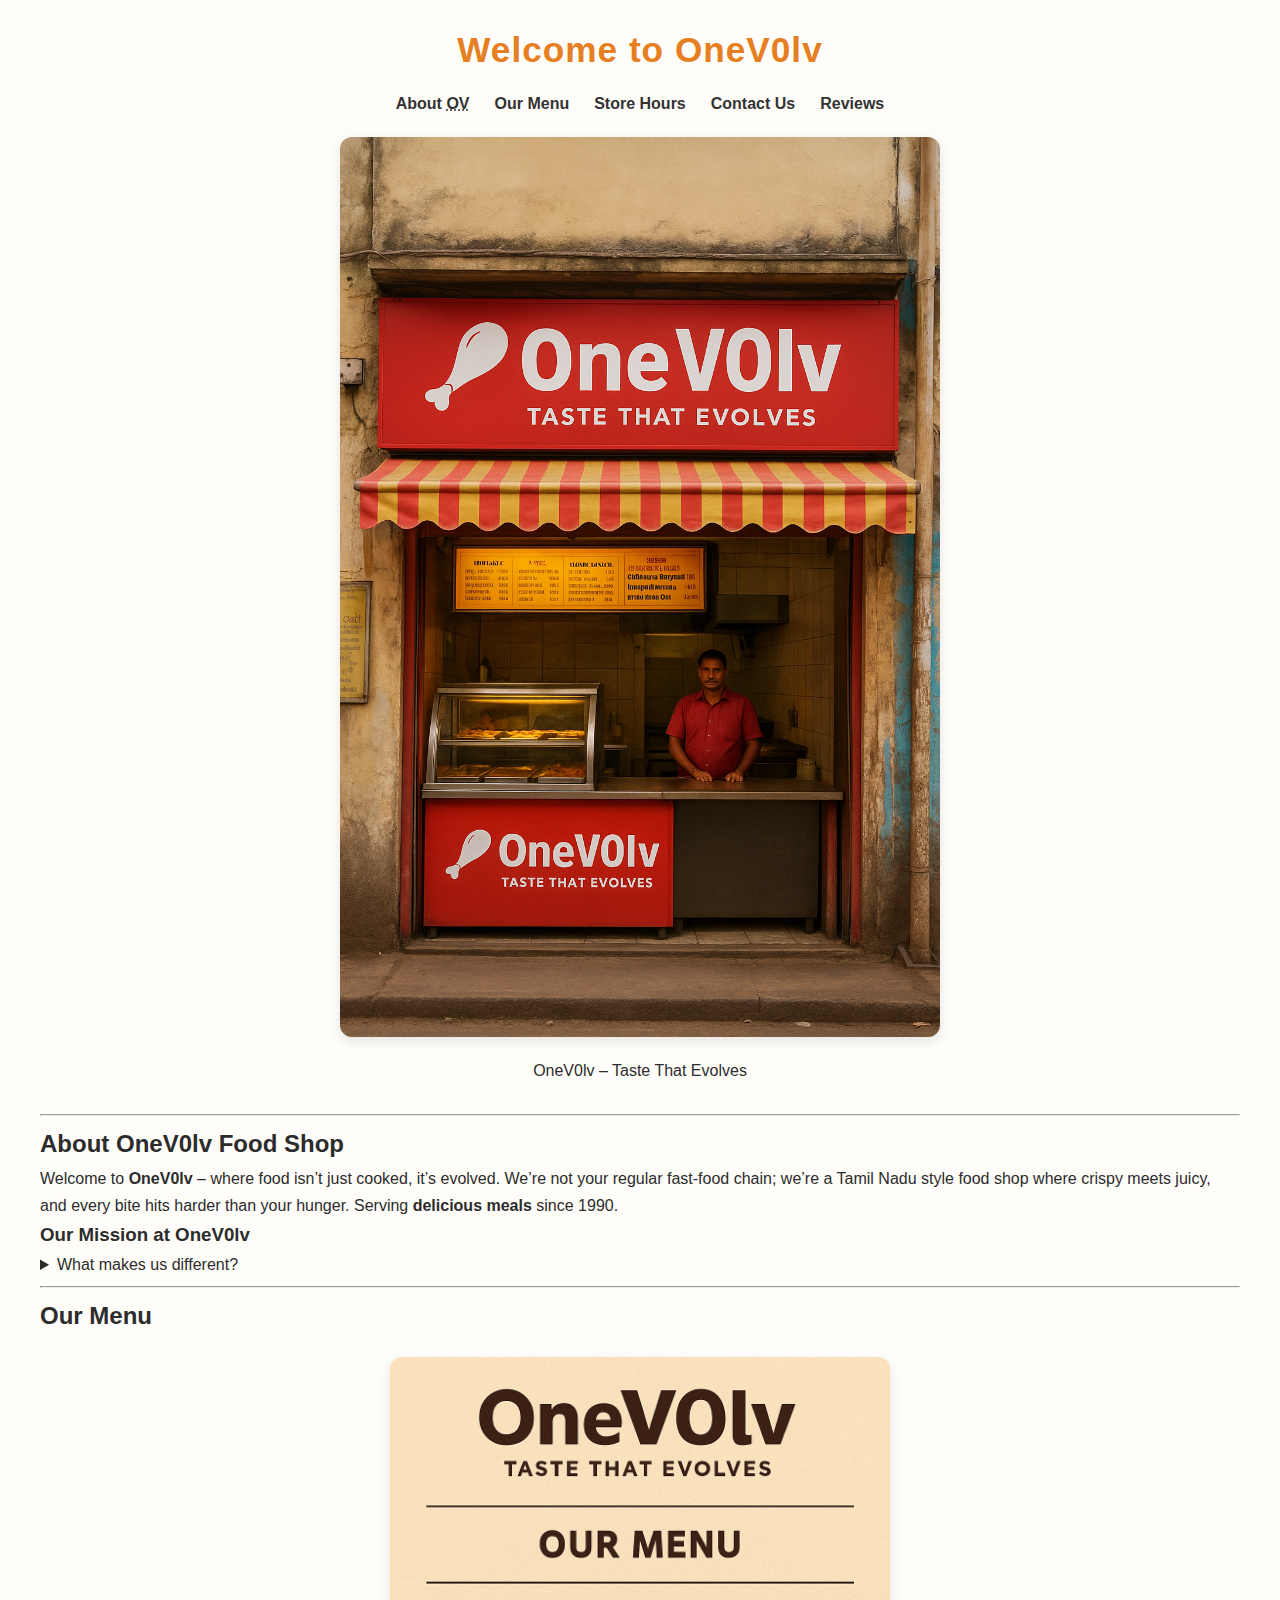
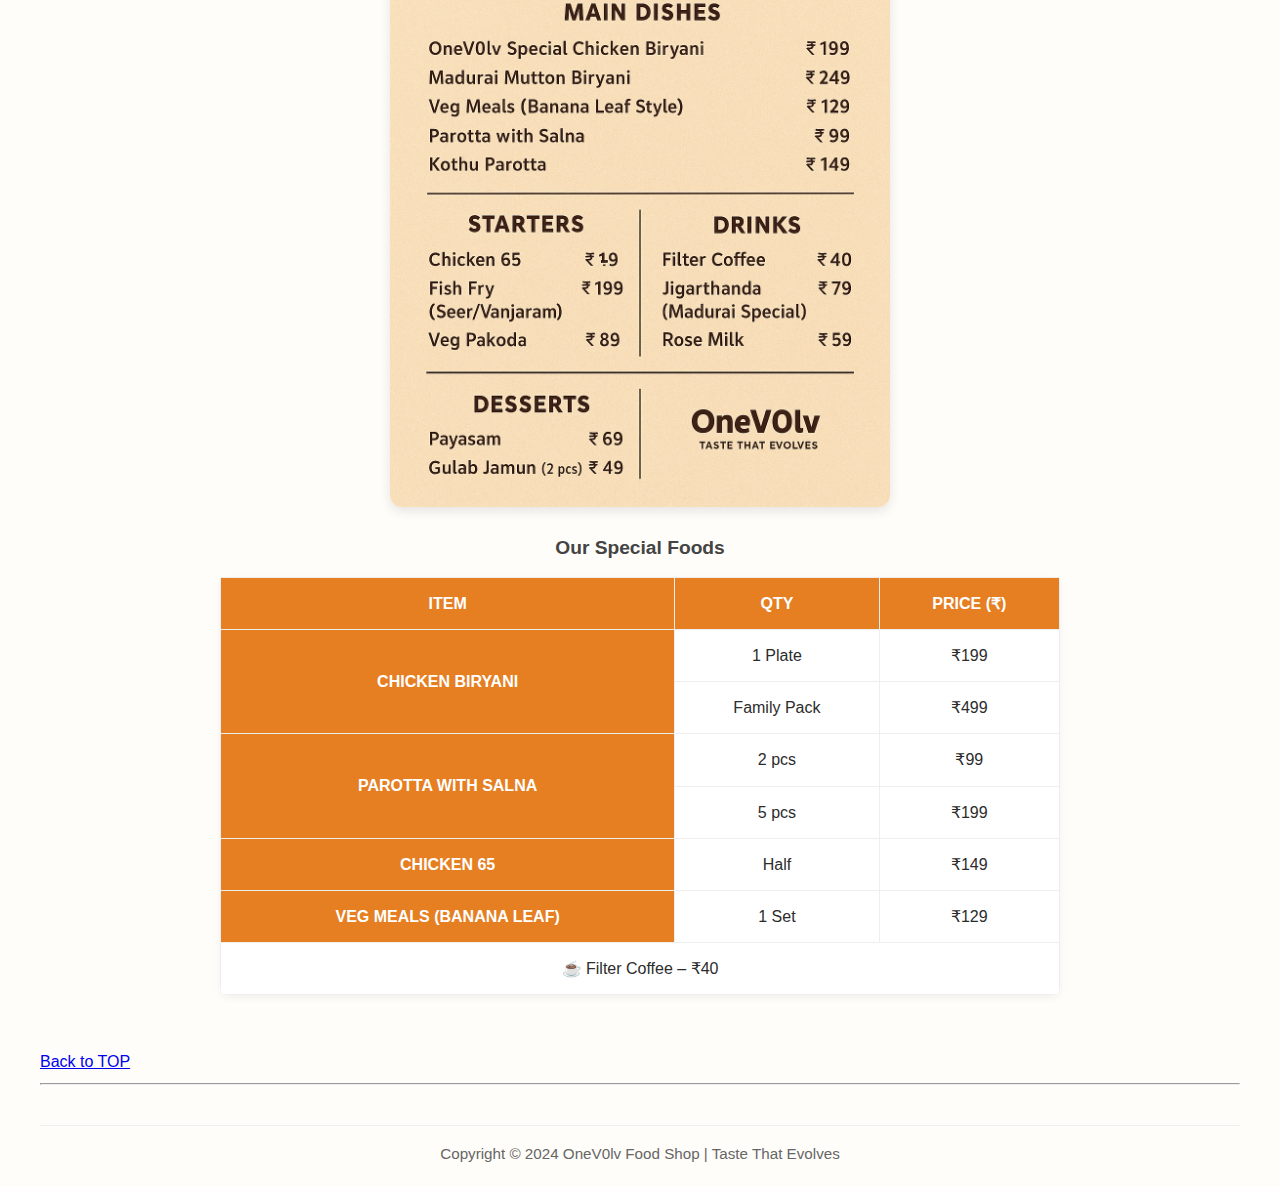
<file: index.html>
<!DOCTYPE html>
<html lang="en">

<head>
    <meta charset="UTF-8">
    <meta name="author" content="Dharun">
    <meta name="description" content="OneV0lv Tamil Nadu Style Food Shop">
    <title>OneV0lv Food Shop</title>
    <link rel="icon" href="favicon.ico" type="image/x-icon">
    <link rel="stylesheet" href="css/styles.css">
</head>

<body>
    <header>
        <nav>
            <h1>Welcome to OneV0lv</h1>
            <ul>
                <li><a href="#about">About <abbr title="OneV0lv">OV</abbr></a></li>
                <li><a href="#menu">Our Menu</a></li>
                <li><a href="hours.html">Store Hours</a></li>
                <li><a href="contact.html">Contact Us</a></li>
                <li><a href="reviews.html">Reviews</a></li>
            </ul>
        </nav>

        <figure>
            <img src="image/index-Onevolv.png" alt="OneV0lv Food Shop" 
                 title="Authentic Tamil Nadu Flavors" width="600" height="400">
            <figcaption>OneV0lv – Taste That Evolves</figcaption>
        </figure>
    </header>

    <hr>

    <main>
        <!-- About Section -->
        <article id="about">
            <h2>About OneV0lv Food Shop</h2>
            <p>
                Welcome to <strong>OneV0lv</strong> – where food isn’t just cooked, it’s evolved.  
                We’re not your regular fast-food chain; we’re a Tamil Nadu style food shop where 
                crispy meets juicy, and every bite hits harder than your hunger.  
                Serving <strong>delicious meals</strong> since <time datetime="1990">1990</time>.
            </p>

            <aside>
                <h3>Our Mission at OneV0lv</h3>
                <details>
                    <summary>What makes us different?</summary>
                    <p>🍲 Serve Fresh – Quality ingredients cooked with authentic Tamil spices.</p>
                    <p>⚡ Serve Fast – Because hunger waits for nobody.</p>
                    <p>🔥 Serve Bold – Flavors that slap your taste buds awake!</p>
                </details>
            </aside>
        </article>

        <hr>

        <!-- Menu Section -->
        <article id="menu">
            <h2>Our Menu</h2>
            <img src="image/menu-OneVolv.png" alt="Tamil Nadu Food Menu" width="500">

            <table>
                <caption>Our Special Foods</caption>
                <thead>
                    <tr>
                        <th scope="col">Item</th>
                        <th scope="col">Qty</th>
                        <th scope="col">Price (₹)</th>
                    </tr>
                </thead>
                <tbody>
                    <!-- Biryani -->
                    <tr>
                        <th scope="rowgroup" rowspan="2">Chicken Biryani</th>
                        <td>1 Plate</td>
                        <td>₹199</td>
                    </tr>
                    <tr>
                        <td>Family Pack</td>
                        <td>₹499</td>
                    </tr>

                    <!-- Parotta -->
                    <tr>
                        <th scope="rowgroup" rowspan="2">Parotta with Salna</th>
                        <td>2 pcs</td>
                        <td>₹99</td>
                    </tr>
                    <tr>
                        <td>5 pcs</td>
                        <td>₹199</td>
                    </tr>

                    <!-- Snacks -->
                    <tr>
                        <th scope="row">Chicken 65</th>
                        <td>Half</td>
                        <td>₹149</td>
                    </tr>
                    <tr>
                        <th scope="row">Veg Meals (Banana Leaf)</th>
                        <td>1 Set</td>
                        <td>₹129</td>
                    </tr>
                </tbody>
                <tfoot>
                    <tr>
                        <td colspan="3">☕ Filter Coffee – ₹40</td>
                    </tr>
                </tfoot>
            </table>

            <br>
            <p><a href="#">Back to TOP </a></p>
        </article>
    </main>

    <hr>

    <footer>
        <p>Copyright &copy; 2024 OneV0lv Food Shop | Taste That Evolves</p>
    </footer>
</body>
</html>
</file>
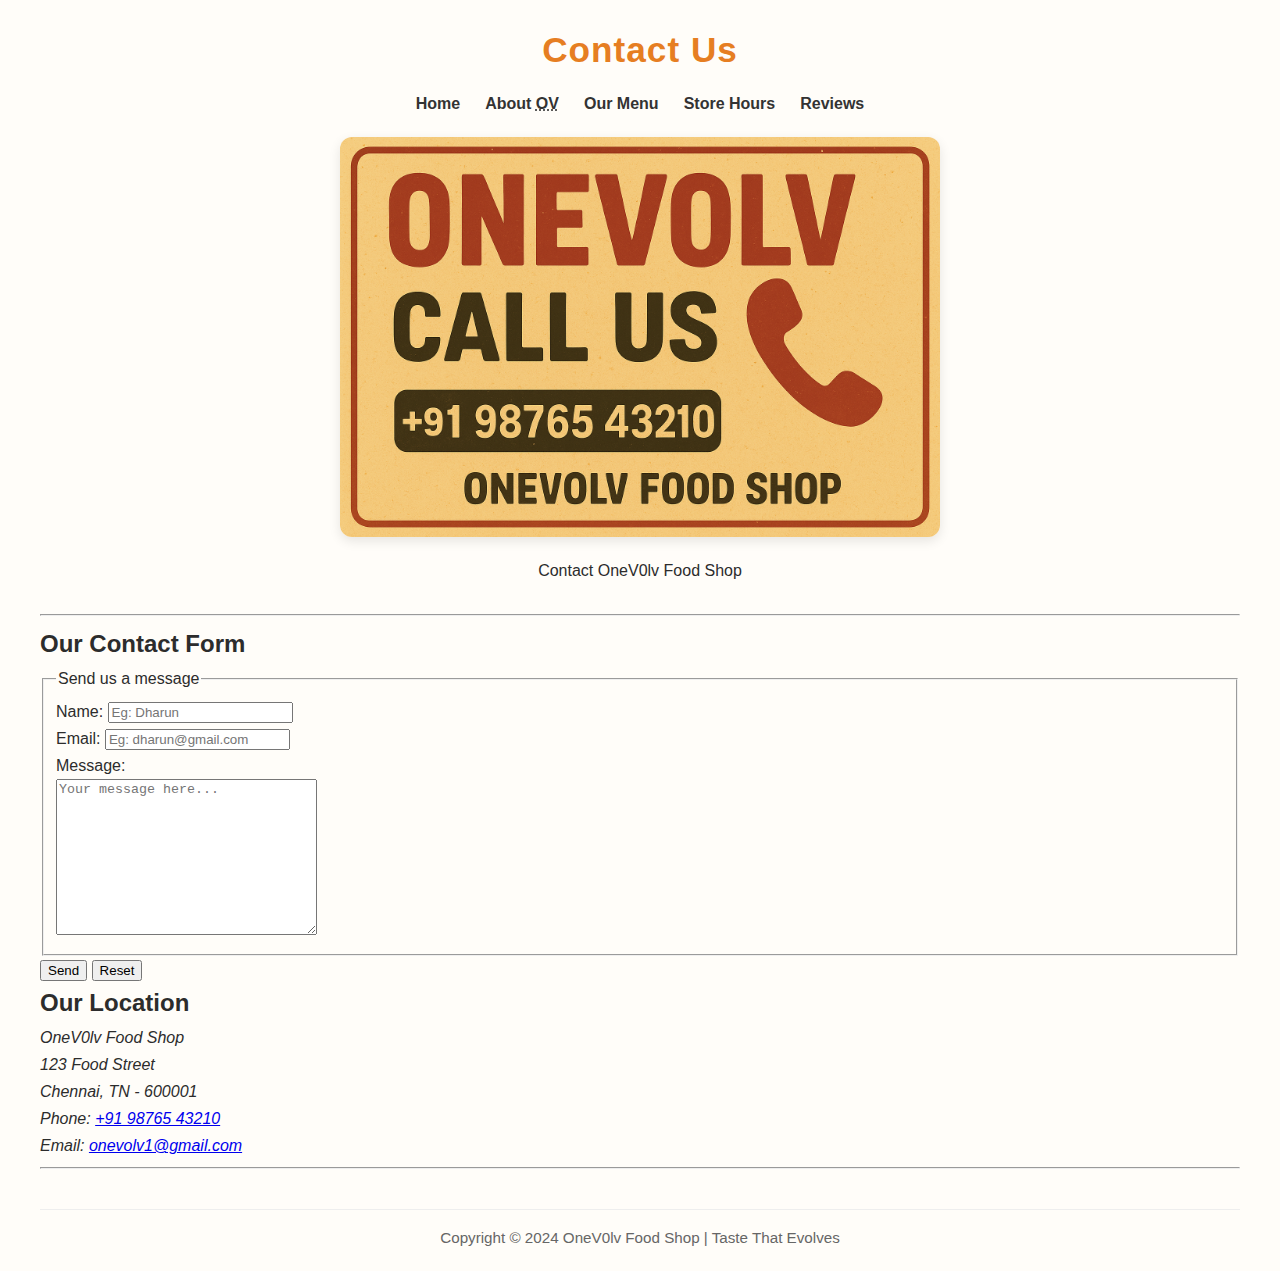
<file: contact.html>
<!DOCTYPE html>
<html lang="en">

<head>
    <meta charset="UTF-8">
    <meta name="author" content="Dharun">
    <meta name="description" content="Contact OneV0lv Food Shop">
    <title>Contact Us - OneV0lv</title>
    <link rel="icon" href="favicon.ico" type="image/x-icon">
    <link rel="stylesheet" href="css/styles.css">
</head>

<body>
    <header>
        <h1>Contact Us</h1>
        <nav>
            <ul>
                <li><a href="index.html">Home</a></li>
                <li><a href="index.html#about">About <abbr title="OneV0lv">OV</abbr></a></li>
                <li><a href="index.html#menu">Our Menu</a></li>
                <li><a href="hours.html">Store Hours</a></li>
                <li><a href="reviews.html">Reviews</a></li>
            </ul>
        </nav>

        <figure>
            <img src="image/contact-OneVolv.png" 
                 alt="Contact board for OneV0lv Food Shop" 
                 title="We love to hear from you" 
                 width="600" height="400">
            <figcaption>Contact OneV0lv Food Shop</figcaption>
        </figure>
    </header>

    <hr>

    <main>
        <!-- Contact Form -->
        <section>
            <h2>Our Contact Form</h2>
            <form action="https://example.com/submit" method="post">
                <fieldset>
                    <legend>Send us a message</legend>
                    <p>
                        <label for="name">Name:</label>
                        <input type="text" id="name" name="name" placeholder="Eg: Dharun" required>
                    </p>
                    <p>
                        <label for="email">Email:</label>
                        <input type="email" id="email" name="email" placeholder="Eg: dharun@gmail.com" required>
                    </p>
                    <p>
                        <label for="message">Message:</label><br>
                        <textarea name="message" id="message" cols="30" rows="10" placeholder="Your message here..." required></textarea>
                    </p>
                </fieldset>
                <button type="submit">Send</button>
                <button type="reset">Reset</button>
            </form>
        </section>

        <!-- Location Info -->
        <section>
            <h2>Our Location</h2>
            <address>
                OneV0lv Food Shop<br>
                123 Food Street<br>
                Chennai, TN - 600001<br>
                Phone: <a href="tel:+919876543210">+91 98765 43210</a><br>
                Email: <a href="mailto:onevolv1@gmail.com">onevolv1@gmail.com</a>
            </address>
        </section>
    </main>

    <hr>

    <footer>
        <p>Copyright &copy; 2024 OneV0lv Food Shop | Taste That Evolves</p>
    </footer>
</body>
</html>
</file>
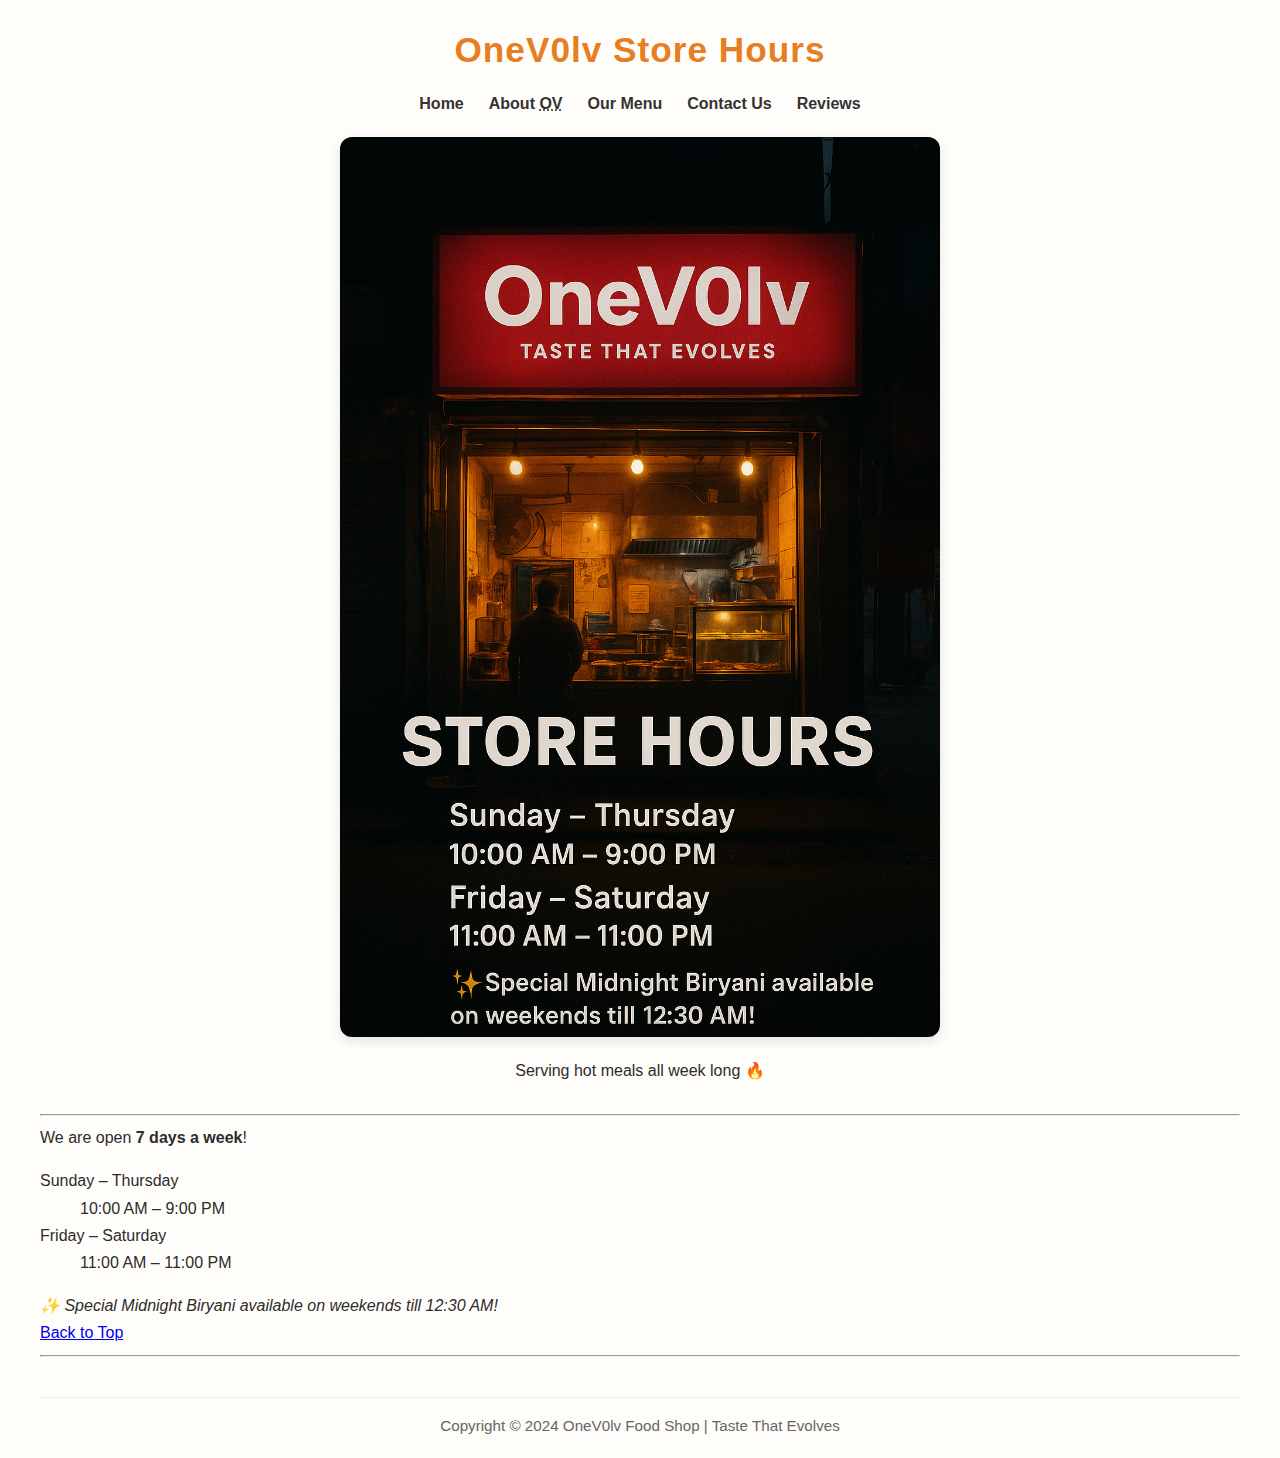
<file: hours.html>
<!DOCTYPE html>
<html lang="en">

<head>
    <meta charset="UTF-8">
    <meta name="author" content="Dharun">
    <meta name="description" content="Store hours for OneV0lv Food Shop">
    <title>OneV0lv Store Hours</title>
    <link rel="icon" href="favicon.ico" type="image/x-icon">
    <link rel="stylesheet" href="css/styles.css">
</head>

<body>
    <header>
        <h1>OneV0lv Store Hours</h1>
        <nav>
            <ul>
                <li><a href="index.html">Home</a></li>
                <li><a href="index.html#about">About <abbr title="OneV0lv">OV</abbr></a></li>
                <li><a href="index.html#menu">Our Menu</a></li>
                <li><a href="contact.html">Contact Us</a></li>
                <li><a href="reviews.html">Reviews</a></li>
            </ul>
        </nav>

        <figure>
            <img src="image/hours-OneVolv.png" 
                 alt="OneV0lv Store Timings" 
                 title="OneV0lv Shop Hours" 
                 width="600" height="400">
            <figcaption>Serving hot meals all week long 🔥</figcaption>
        </figure>
    </header>

    <hr>

    <main>
        <p>We are open <strong>7 days a week</strong>!</p>
        <dl>
            <dt>Sunday – Thursday</dt>
            <dd>10:00 AM – 9:00 PM</dd>
            
            <dt>Friday – Saturday</dt>
            <dd>11:00 AM – 11:00 PM</dd>
        </dl>

        <p><em>✨ Special Midnight Biryani available on weekends till 12:30 AM!</em></p>

        <p><a href="#">Back to Top</a></p>
    </main>

    <hr>

    <footer>
        <p>Copyright &copy; 2024 OneV0lv Food Shop | Taste That Evolves</p>
    </footer>
</body>
</html>
</file>
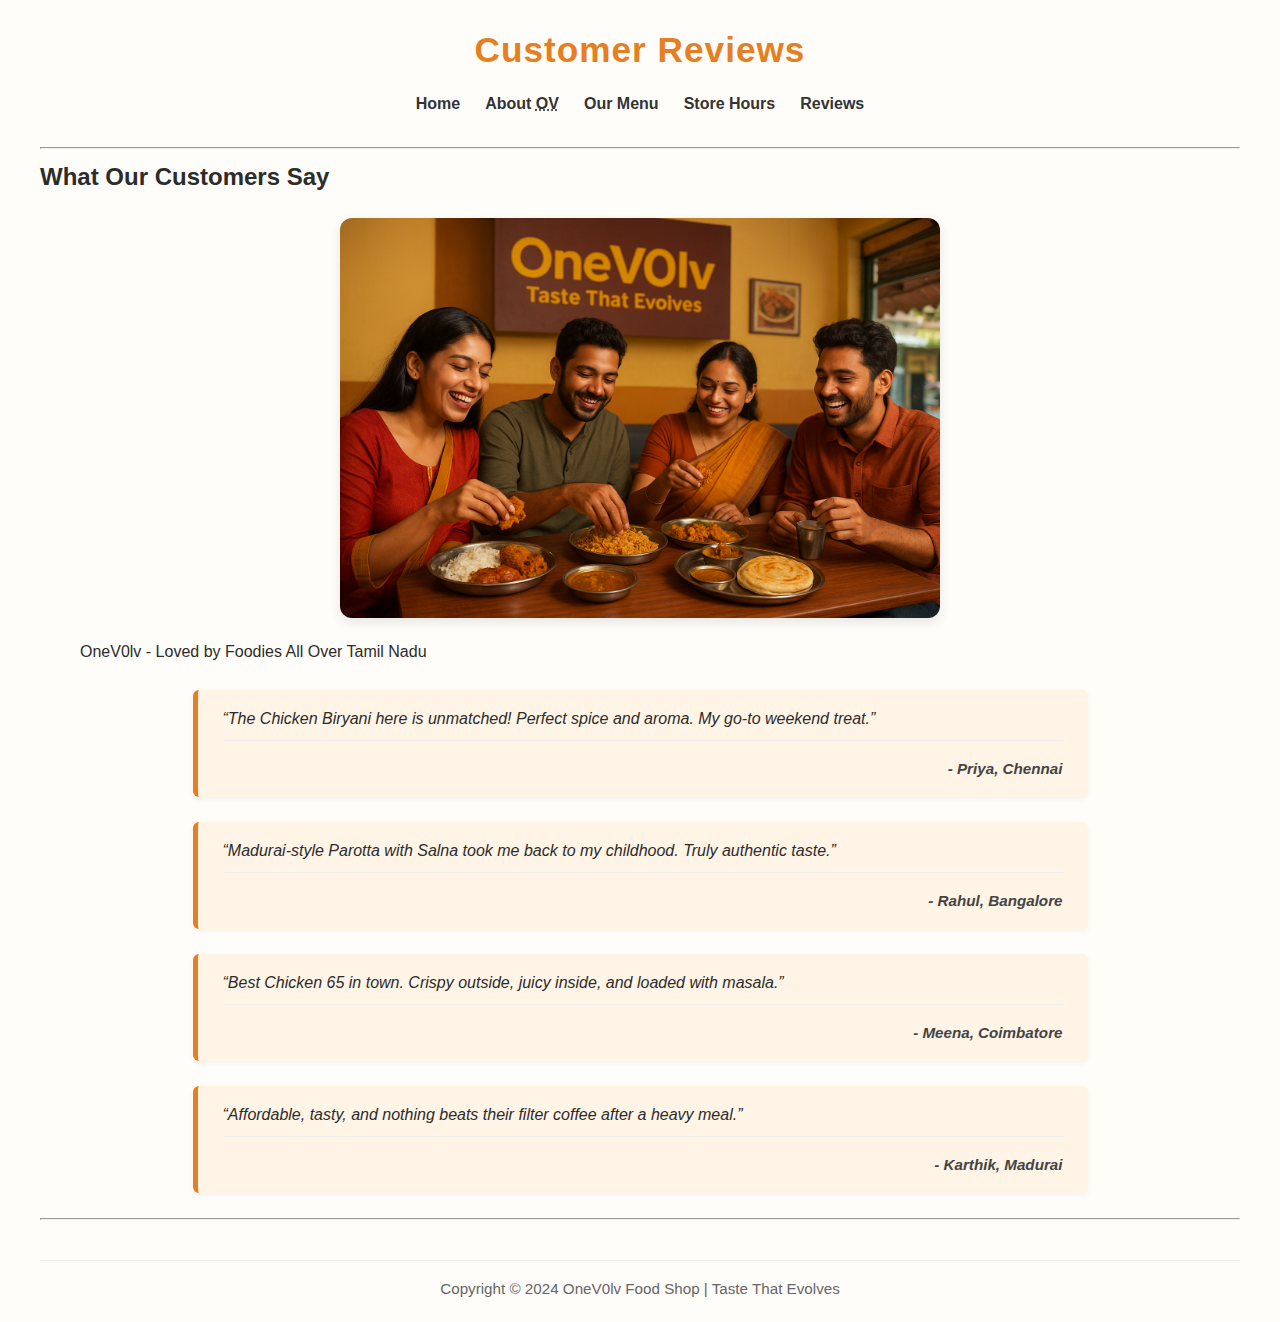
<file: reviews.html>
<!DOCTYPE html>
<html lang="en">

<head>
    <meta charset="UTF-8">
    <meta name="author" content="Dharun">
    <meta name="description" content="Customer Reviews for OneV0lv Food Shop">
    <title>OneV0lv - Reviews</title>
    <link rel="icon" href="favicon.ico" type="image/x-icon">
    <link rel="stylesheet" href="css/styles.css">
</head>

<body>
    <header>
        <h1>Customer Reviews</h1>
        <nav>
            <ul>
                <li><a href="index.html">Home</a></li>
                <li><a href="index.html#about">About <abbr title="OneV0lv">OV</abbr></a></li>
                <li><a href="index.html#menu">Our Menu</a></li>
                <li><a href="hours.html">Store Hours</a></li>
                <li><a href="reviews.html">Reviews</a></li>
            </ul>
        </nav>
    </header>
    <hr>

    <main>
        <article id="reviews">
            <h2>What Our Customers Say</h2>

            <figure>
                <img src="image/reviews-OneVolv.png" 
                     alt="Happy customers enjoying Tamil Nadu food" 
                     width="600" height="400">
                <figcaption>OneV0lv - Loved by Foodies All Over Tamil Nadu</figcaption>
            </figure>

            <blockquote>
                <p>“The Chicken Biryani here is unmatched! Perfect spice and aroma. My go-to weekend treat.”</p>
                <footer>- Priya, Chennai</footer>
            </blockquote>

            <blockquote>
                <p>“Madurai-style Parotta with Salna took me back to my childhood. Truly authentic taste.”</p>
                <footer>- Rahul, Bangalore</footer>
            </blockquote>

            <blockquote>
                <p>“Best Chicken 65 in town. Crispy outside, juicy inside, and loaded with masala.”</p>
                <footer>- Meena, Coimbatore</footer>
            </blockquote>

            <blockquote>
                <p>“Affordable, tasty, and nothing beats their filter coffee after a heavy meal.”</p>
                <footer>- Karthik, Madurai</footer>
            </blockquote>
        </article>
    </main>
    <hr>

    <footer>
        <p>Copyright &copy; 2024 OneV0lv Food Shop | Taste That Evolves</p>
    </footer>
</body>
</html>
</file>
<file: css/styles.css>
/* Reset margins & paddings */
body, h1, h2, h3, p, ul, li, table {
  margin: 0;
  padding: 0;
}

/* Body Styling */
body {
  font-family: "Poppins", Arial, sans-serif;
  line-height: 1.7;
  background: #fffdf9;
  color: #2c2c2c;
  padding: 20px;
  max-width: 1200px;
  margin: auto;
}

/* Header */
header {
  text-align: center;
  margin-bottom: 30px;
}
header h1 {
  font-size: 2.2rem;
  margin-bottom: 10px;
  color: #e67e22;
  letter-spacing: 1px;
}

/* Navigation */
nav ul {
  list-style: none;
  padding: 0;
  display: flex;
  justify-content: center;
  gap: 25px;
  flex-wrap: wrap;
}
nav a {
  text-decoration: none;
  color: #333;
  font-weight: 600;
  transition: color 0.3s ease, border-bottom 0.3s ease;
  padding-bottom: 3px;
}
nav a:hover {
  color: #e67e22;
  border-bottom: 2px solid #e67e22;
}

/* Images */
img {
  display: block;
  margin: 20px auto;
  border-radius: 12px;
  max-width: 100%;
  height: auto;
  box-shadow: 0 4px 12px rgba(0,0,0,0.1);
}

/* Tables */
table {
  width: 70%;
  margin: 25px auto;
  border-collapse: collapse; 
  text-align: center;
  background: #fff;
  box-shadow: 0 3px 8px rgba(0,0,0,0.05);
  border-radius: 8px;
  overflow: hidden;
}
table th, table td {
  border: 1px solid #eee; 
  padding: 12px;
}
table th {
  background: #e67e22;
  color: #fff;
  text-transform: uppercase;
}
table caption {
  margin-bottom: 12px;
  font-weight: bold;
  font-size: 1.2rem;
  color: #444;
}

/* Blockquotes (Reviews) */
blockquote {
  border-left: 5px solid #e67e22;
  margin: 25px auto;
  padding: 15px 25px;
  background: #fff4e6;
  font-style: italic;
  width: 70%;
  border-radius: 6px;
  box-shadow: 0 2px 6px rgba(0,0,0,0.05);
}
blockquote footer {
  text-align: right;
  font-weight: bold;
  margin-top: 8px;
  color: #444;
}

/* Footer */
footer {
  text-align: center;
  margin-top: 40px;
  font-size: 0.95rem;
  color: #666;
  border-top: 1px solid #eee;
  padding-top: 15px;
}
</file>
